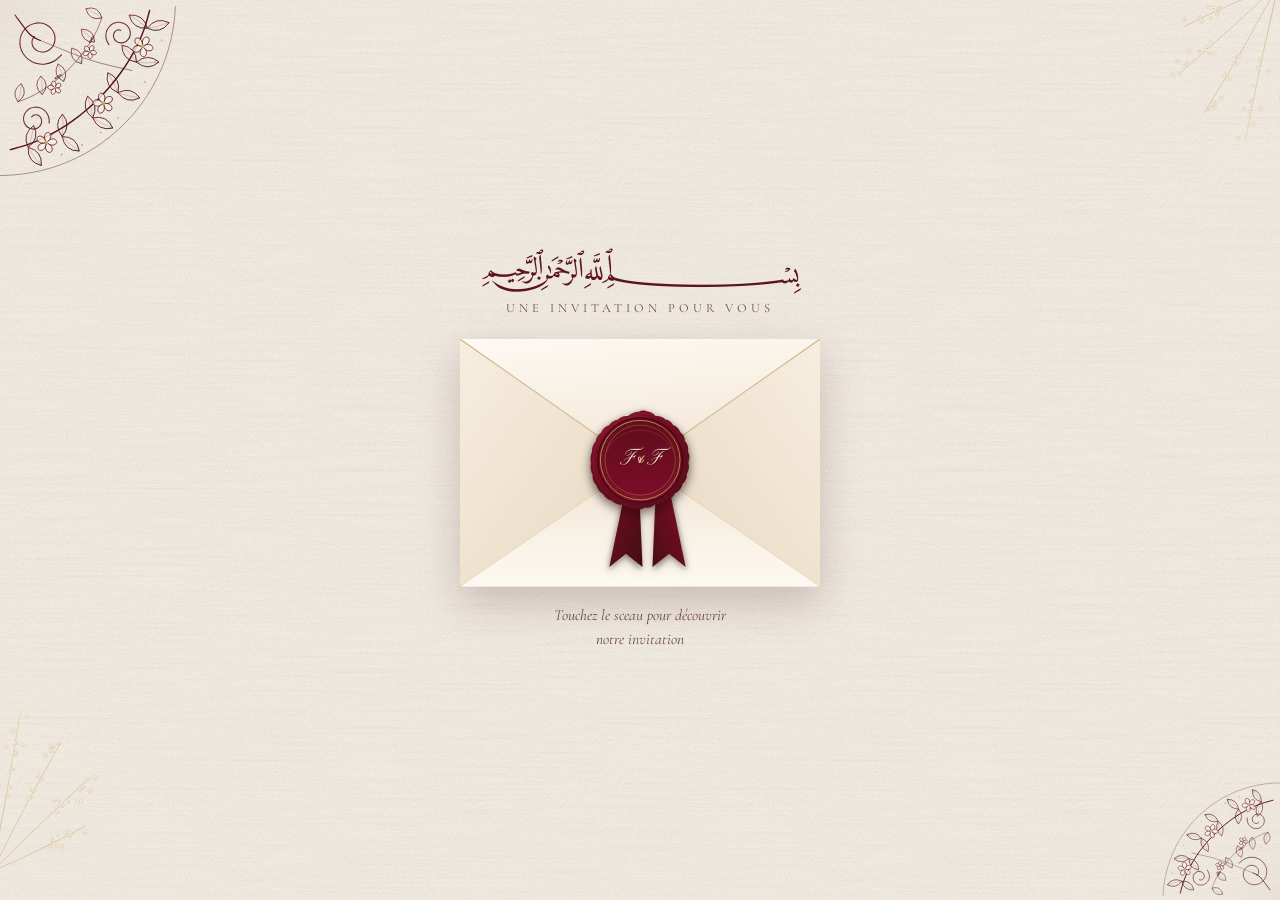
<file: index.html>
<!doctype html>
<html lang="fr" class="verrouille">
<head>
  <meta charset="utf-8">
  <meta name="viewport" content="width=device-width, initial-scale=1, viewport-fit=cover">
  <title>Fadel &amp; Fatou Bintou · 9 janvier 2027</title>
  <meta name="description" content="Fadel et Fatou Bintou ont la joie de vous inviter à leur union, le samedi 9 janvier 2027 à Yoff, Dakar.">
  <meta name="theme-color" content="#f6efe4">
  <meta property="og:type" content="website">
  <meta property="og:site_name" content="Fadel &amp; Fatou Bintou">
  <meta property="og:locale" content="fr_FR">
  <meta property="og:url" content="https://ibfaye-senatiq.github.io/invitation/">
  <meta property="og:title" content="Fadel &amp; Fatou Bintou · 9 janvier 2027">
  <meta property="og:description" content="Une belle histoire commence… Nous avons la joie de vous inviter à notre union. Samedi 9 janvier 2027, Yoff, Dakar.">
  <meta property="og:image" content="https://ibfaye-senatiq.github.io/invitation/assets/apercu.png">
  <meta property="og:image:width" content="1200">
  <meta property="og:image:height" content="630">
  <meta property="og:image:alt" content="Fadel &amp; Fatou Bintou — 9 janvier 2027">
  <meta name="twitter:card" content="summary_large_image">
  <meta name="robots" content="noindex">

  <link rel="preconnect" href="https://fonts.googleapis.com">
  <link rel="preconnect" href="https://fonts.gstatic.com" crossorigin>
  <link href="https://fonts.googleapis.com/css2?family=Amiri:wght@400;700&family=Cormorant+Garamond:ital,wght@0,400;0,500;0,600;1,400;1,500&family=Pinyon+Script&display=swap" rel="stylesheet">
  <link rel="stylesheet" href="style.css">
</head>
<body>

  <!-- ============ ÉCRAN DE CHARGEMENT ============ -->
  <div class="chargeur" id="chargeur" aria-hidden="true">
    <span class="monogramme">I<span>&amp;</span>F</span>
  </div>

  <!-- ============ 1 · L'ENVELOPPE ============ -->
  <section class="intro" id="intro" aria-label="Ouvrir l’invitation">
    <img class="filigrane coin tl" src="assets/filigrane-coin.svg" alt="">
    <img class="filigrane coin br petit" src="assets/filigrane-coin.svg" alt="">
    <img class="gypsophile gyps-hd" src="assets/gypsophile.svg" alt="">
    <img class="gypsophile gyps-bg" src="assets/gypsophile.svg" alt="">

    <div class="intro-interieur">
      <p class="bismillah" lang="ar" dir="rtl">&#xFDFD;</p>
      <p class="sur-titre">Une invitation pour vous</p>

      <div class="enveloppe" id="enveloppe">
        <!-- dos de l'enveloppe -->
        <svg class="env-fond" viewBox="0 0 320 220" preserveAspectRatio="none" aria-hidden="true">
          <defs>
            <linearGradient id="gradFond" x1="0" y1="0" x2=".4" y2="1">
              <stop offset="0" stop-color="#fdf8f1"/><stop offset="1" stop-color="#efe2cd"/>
            </linearGradient>
          </defs>
          <rect width="320" height="220" fill="url(#gradFond)"/>
        </svg>

        <!-- la lettre qui sort -->
        <div class="lettre" id="lettre">
          <div class="lettre-interieur">
            <span class="lettre-nom" data-cfg="prenoms.a">Fadel</span>
            <span class="lettre-amp">&amp;</span>
            <span class="lettre-nom" data-cfg="prenoms.b">Fatou Bintou</span>
            <span class="lettre-date" data-cfg="dateCourte">9 · 1 · 2027</span>
          </div>
        </div>

        <!-- poche avant -->
        <svg class="env-poche" viewBox="0 0 320 220" preserveAspectRatio="none" aria-hidden="true">
          <defs>
            <linearGradient id="gradPliG" x1="0" y1="0" x2="1" y2="1">
              <stop offset="0" stop-color="#f7eee0"/><stop offset="1" stop-color="#e7d7bf"/>
            </linearGradient>
            <linearGradient id="gradPliD" x1="1" y1="0" x2="0" y2="1">
              <stop offset="0" stop-color="#f7eee0"/><stop offset="1" stop-color="#e7d7bf"/>
            </linearGradient>
            <linearGradient id="gradPoche" x1="0" y1="1" x2="0" y2="0">
              <stop offset="0" stop-color="#fdf9f2"/><stop offset="1" stop-color="#f1e5d3"/>
            </linearGradient>
          </defs>
          <path d="M0 0 L160 110 L0 220 Z" fill="url(#gradPliG)"/>
          <path d="M320 0 L160 110 L320 220 Z" fill="url(#gradPliD)"/>
          <path d="M0 220 L160 110 L320 220 Z" fill="url(#gradPoche)"/>
          <path d="M0 0 L160 110 L320 0" fill="none" stroke="#b58f55" stroke-opacity=".45" stroke-width="1"/>
          <path d="M0 220 L160 110 L320 220" fill="none" stroke="#b58f55" stroke-opacity=".22" stroke-width=".8"/>
        </svg>

        <!-- rabat (deux faces pour l'animation 3D) -->
        <div class="rabat" id="rabat">
          <div class="rabat-face">
            <svg viewBox="0 0 320 112" preserveAspectRatio="none" aria-hidden="true">
              <defs>
                <linearGradient id="gradRabat" x1="0" y1="0" x2=".25" y2="1">
                  <stop offset="0" stop-color="#fdf9f3"/><stop offset="1" stop-color="#f3e8d7"/>
                </linearGradient>
              </defs>
              <path d="M0 0 H320 L160 112 Z" fill="url(#gradRabat)"/>
              <path d="M0 0 L160 112 L320 0" fill="none" stroke="#b58f55" stroke-opacity=".5" stroke-width="1"/>
            </svg>
          </div>
          <div class="rabat-dos">
            <svg viewBox="0 0 320 112" preserveAspectRatio="none" aria-hidden="true">
              <path d="M0 0 H320 L160 112 Z" fill="#e8d9c2"/>
              <path d="M0 0 L160 112 L320 0" fill="none" stroke="#b58f55" stroke-opacity=".3" stroke-width=".8"/>
            </svg>
          </div>
        </div>

        <!-- sceau de cire -->
        <div class="sceau-zone">
          <button class="sceau" id="sceau" type="button" aria-label="Ouvrir l’invitation">
            <img class="sceau-entier" src="assets/sceau.svg" alt="">
            <img class="sceau-moitie sceau-gauche" src="assets/sceau.svg" alt="">
            <img class="sceau-moitie sceau-droite" src="assets/sceau.svg" alt="">
            <span class="sceau-monogramme" aria-hidden="true">I<b>&amp;</b>F</span>
          </button>
        </div>
      </div>

      <p class="indice" id="indice">Touchez le sceau pour découvrir<br>notre invitation</p>
    </div>
  </section>

  <!-- ============ LE SITE ============ -->
  <div class="site" id="site" aria-hidden="true">
    <div class="progression" aria-hidden="true"><i id="progression-barre"></i></div>

    <button class="bouton-menu" id="bouton-menu" type="button" aria-label="Ouvrir le menu" aria-expanded="false" aria-controls="menu">
      <span></span><span></span><span></span>
    </button>

    <nav class="menu" id="menu" aria-label="Sommaire">
      <div class="monogramme monogramme-menu" aria-hidden="true">I<span>&amp;</span>F</div>
      <div class="ornement ornement-clair" aria-hidden="true"><i></i><b></b><i></i></div>
      <ul>
        <li><a href="#accueil">Accueil</a></li>
        <li><a href="#notre-jour">Notre jour</a></li>
        <li><a href="#programme">Programme</a></li>
        <li><a href="#localisation">Localisation</a></li>
      </ul>
      <p class="menu-date" data-cfg="dateCourte">9 · 1 · 2027</p>
    </nav>

    <main id="defilement">
      <!-- 2 · ACCUEIL -->
      <section class="panneau" id="accueil">
        <img class="filigrane coin tl" src="assets/filigrane-coin.svg" alt="">
        <img class="filigrane coin tr petit" src="assets/filigrane-coin.svg" alt="">

        <div class="panneau-interieur apparait">
          <p class="bismillah" lang="ar" dir="rtl">&#xFDFD;</p>
          <p class="sur-titre" data-cfg="textes.surTitreAccueil">Une belle histoire commence…</p>
          <h1 class="noms">
            <span data-cfg="prenoms.a">Fadel</span>
            <span class="amp">&amp;</span>
            <span data-cfg="prenoms.b">Fatou Bintou</span>
          </h1>
          <p class="sur-titre double" data-cfg="textes.sousTitreAccueil">ont la joie de vous inviter<br>à leur union</p>

          <div class="ornement" aria-hidden="true"><i></i><b></b><i></i></div>

          <p class="date-maitresse" data-cfg="dateLongue">Samedi 9 janvier 2027</p>
          <p class="sous-titre">
            <span data-cfg="heure">À partir de 16h</span><br>
            <span data-cfg="lieu.nom">Yoff</span> · <span data-cfg="lieu.detail">Dakar · Sénégal</span>
          </p>

          <div class="compte-a-rebours" id="compte-a-rebours" aria-live="polite">
            <div><strong data-cd="j">--</strong><span>jours</span></div>
            <div><strong data-cd="h">--</strong><span>heures</span></div>
            <div><strong data-cd="m">--</strong><span>minutes</span></div>
          </div>

          <a class="bouton" href="#notre-jour">Découvrir notre jour
            <svg viewBox="0 0 24 24" aria-hidden="true"><path d="M5 12h14M13 6l6 6-6 6"/></svg>
          </a>
        </div>
      </section>

      <!-- 3 · NOTRE JOUR -->
      <section class="panneau panneau-photo" id="notre-jour">
        <div class="photo-haut" id="photo-haut" hidden></div>

        <div class="panneau-interieur apparait">
          <h2>Notre jour</h2>
          <div class="ornement" aria-hidden="true"><i></i><b></b><i></i></div>
          <p class="texte" data-cfg="textes.intro.0">Après un chemin guidé par la foi, le respect et l’amour, nous avons choisi de nous unir devant Allah et nos proches.</p>
          <p class="texte" data-cfg="textes.intro.1">Nous serions honorés de votre présence pour partager ce moment précieux avec nous.</p>
          <img class="gypsophile gyps-centre" src="assets/gypsophile.svg" alt="">
        </div>
      </section>

      <!-- 4 · PROGRAMME -->
      <section class="panneau" id="programme">
        <img class="filigrane coin tl petit" src="assets/filigrane-coin.svg" alt="">

        <div class="panneau-interieur apparait">
          <h2>Le programme</h2>
          <div class="ornement" aria-hidden="true"><i></i><b></b><i></i></div>
          <p class="sous-titre" data-cfg="programme.jour">Samedi 9 janvier 2027</p>
          <ol class="deroule" id="deroule"></ol>
        </div>
      </section>

      <!-- 5 · LOCALISATION -->
      <section class="panneau" id="localisation">

        <div class="panneau-interieur apparait">
          <h2>Localisation</h2>
          <div class="ornement" aria-hidden="true"><i></i><b></b><i></i></div>

          <div class="cadre-carte">
            <iframe id="carte" title="Plan d’accès" loading="lazy" referrerpolicy="no-referrer-when-downgrade"></iframe>
          </div>

          <p class="lieu">
            <svg viewBox="0 0 24 24" aria-hidden="true"><path d="M12 22s7-6.3 7-12a7 7 0 1 0-14 0c0 5.7 7 12 7 12z"/><circle cx="12" cy="10" r="2.5"/></svg>
            <span><strong data-cfg="lieu.nom">Yoff</strong><br><span data-cfg="lieu.detail">Dakar · Sénégal</span></span>
          </p>

          <a class="bouton bouton-large" id="itineraire" href="#" target="_blank" rel="noopener">
            Voir l’itinéraire
            <svg viewBox="0 0 24 24" aria-hidden="true"><path d="M3 11l18-8-8 18-2-8z"/></svg>
          </a>
          <button class="lien-bouton" id="autres-applis" type="button">Ouvrir avec une autre application</button>
        </div>
      </section>

      <!-- 6 · RSVP 
      <section class="panneau" id="rsvp">
        <img class="filigrane coin tr petit" src="assets/filigrane-coin.svg" alt="">

        <div class="panneau-interieur apparait">
          <h2>RSVP</h2>
          <div class="ornement" aria-hidden="true"><i></i><b></b><i></i></div>
          <p class="texte" data-cfg="textes.rsvp">Merci de nous confirmer votre présence<br>afin que nous puissions vous accueillir au mieux.</p>

          <form class="formulaire" id="formulaire-rsvp" novalidate>
            <label class="champ">
              <svg viewBox="0 0 24 24" aria-hidden="true"><circle cx="12" cy="8" r="4"/><path d="M4 21c0-4 4-6 8-6s8 2 8 6"/></svg>
              <input type="text" name="nom" id="rsvp-nom" placeholder="Nom et prénom *" autocomplete="name" required>
            </label>

            <fieldset class="choix">
              <legend class="sr-only">Serez-vous présent(e) ?</legend>
              <label class="option">
                <input type="radio" name="presence" id="rsvp-oui" value="Présent(e)">
                <span>Présent(e)</span>
              </label>
              <label class="option">
                <input type="radio" name="presence" id="rsvp-non" value="Absent(e)">
                <span>Absent(e)</span>
              </label>
            </fieldset>

            <p class="erreur" id="rsvp-erreur" role="alert"></p>

            <button class="bouton bouton-large bouton-bloc" type="submit" id="rsvp-envoyer">Confirmer ma présence</button>
          </form>

          <div class="confirmation" id="confirmation" hidden>
            <img class="mini-sceau" src="assets/sceau.svg" alt="">
            <p class="titre-script">Merci</p>
            <p class="texte" id="confirmation-texte">Votre réponse a bien été enregistrée.</p>
            <button class="lien-bouton" id="rsvp-encore" type="button">Envoyer une autre réponse</button>
          </div>
        </div>
      </section>
      -->

      <!-- 7 · VERSET -->
      <section class="panneau" id="verset">
        <img class="filigrane coin tl" src="assets/filigrane-coin.svg" alt="">
        <img class="filigrane coin tr" src="assets/filigrane-coin.svg" alt="">

        <div class="panneau-interieur apparait">
          <div class="ornement" aria-hidden="true"><i></i><b></b><i></i></div>
          <p class="verset-arabe" lang="ar" dir="rtl" data-cfg="verset.arabe">وَمِنْ آيَاتِهِ</p>
          <blockquote class="verset" data-cfg="verset.francais">« Et parmi Ses signes… »</blockquote>
          <p class="verset-ref" data-cfg="verset.reference">Coran 30:21</p>
          <div class="ornement" aria-hidden="true"><i></i><b></b><i></i></div>
          <p class="au-revoir" data-cfg="textes.auRevoir">À très bientôt</p>
          <p class="coeur" aria-hidden="true">
            <svg viewBox="0 0 24 24"><path d="M12 20s-7-4.4-7-10a4 4 0 0 1 7-2.6A4 4 0 0 1 19 10c0 5.6-7 10-7 10z"/></svg>
          </p>
        </div>
      </section>

      <!-- 8 · MERCI -->
      <section class="panneau panneau-merci" id="merci">

        <div class="panneau-interieur apparait">
          <span class="sceau-merci">
            <img src="assets/sceau.svg" alt="Sceau">
            <span class="sceau-monogramme sceau-monogramme-petit" aria-hidden="true">I<b>&amp;</b>F</span>
          </span>
          <p class="titre-script">Merci</p>
          <p class="sur-titre double" data-cfg="textes.remerciement">pour votre présence<br>et vos prières</p>
          <div class="ornement" aria-hidden="true"><i></i><b></b><i></i></div>

         <!-- <p class="etiquette-contact" data-cfg="textes.contact">Une question ? Écrivez-nous</p>
          <div class="boutons-wa" id="boutons-wa"></div>-->

          <a class="lien-bouton" href="#accueil">Retour à l’accueil</a>
        </div>
      </section>
    </main>
  </div>

  <!-- Choix de l'application de cartes -->
  <div class="feuille" id="feuille-cartes" hidden>
    <div class="feuille-fond" data-fermer></div>
    <div class="feuille-panneau" role="dialog" aria-modal="true" aria-labelledby="feuille-titre">
      <p class="feuille-titre" id="feuille-titre">Ouvrir l’itinéraire avec</p>
      <a class="feuille-option" id="ouvrir-apple" target="_blank" rel="noopener">Plans (Apple)</a>
      <a class="feuille-option" id="ouvrir-google" target="_blank" rel="noopener">Google Maps</a>
      <a class="feuille-option" id="ouvrir-waze" target="_blank" rel="noopener">Waze</a>
      <button class="feuille-annuler" type="button" data-fermer>Annuler</button>
    </div>
  </div>

  <template id="icone-wa">
    <svg viewBox="0 0 24 24" aria-hidden="true"><path fill="currentColor" d="M20.5 3.5A11 11 0 0 0 3.2 16.7L2 22l5.4-1.4A11 11 0 0 0 20.5 3.5zM12 20a8.9 8.9 0 0 1-4.6-1.3l-.3-.2-3.2.8.9-3.1-.2-.3A9 9 0 1 1 12 20zm4.9-6.7c-.3-.1-1.6-.8-1.8-.9-.3-.1-.4-.1-.6.1l-.8 1c-.2.2-.3.2-.6.1a7.3 7.3 0 0 1-3.6-3.2c-.3-.5.3-.4.8-1.4.1-.2 0-.3 0-.4l-.8-2c-.2-.5-.4-.4-.6-.4h-.5a1 1 0 0 0-.7.3 3 3 0 0 0-.9 2.2 5.2 5.2 0 0 0 1.1 2.8 12 12 0 0 0 4.6 4c1.7.7 2.4.8 3.2.7.5-.1 1.6-.7 1.8-1.3.2-.6.2-1.2.2-1.3-.1-.2-.2-.2-.5-.3z"/></svg>
  </template>

  <script src="config.js"></script>
  <script src="script.js"></script>
</body>
</html>
</file>
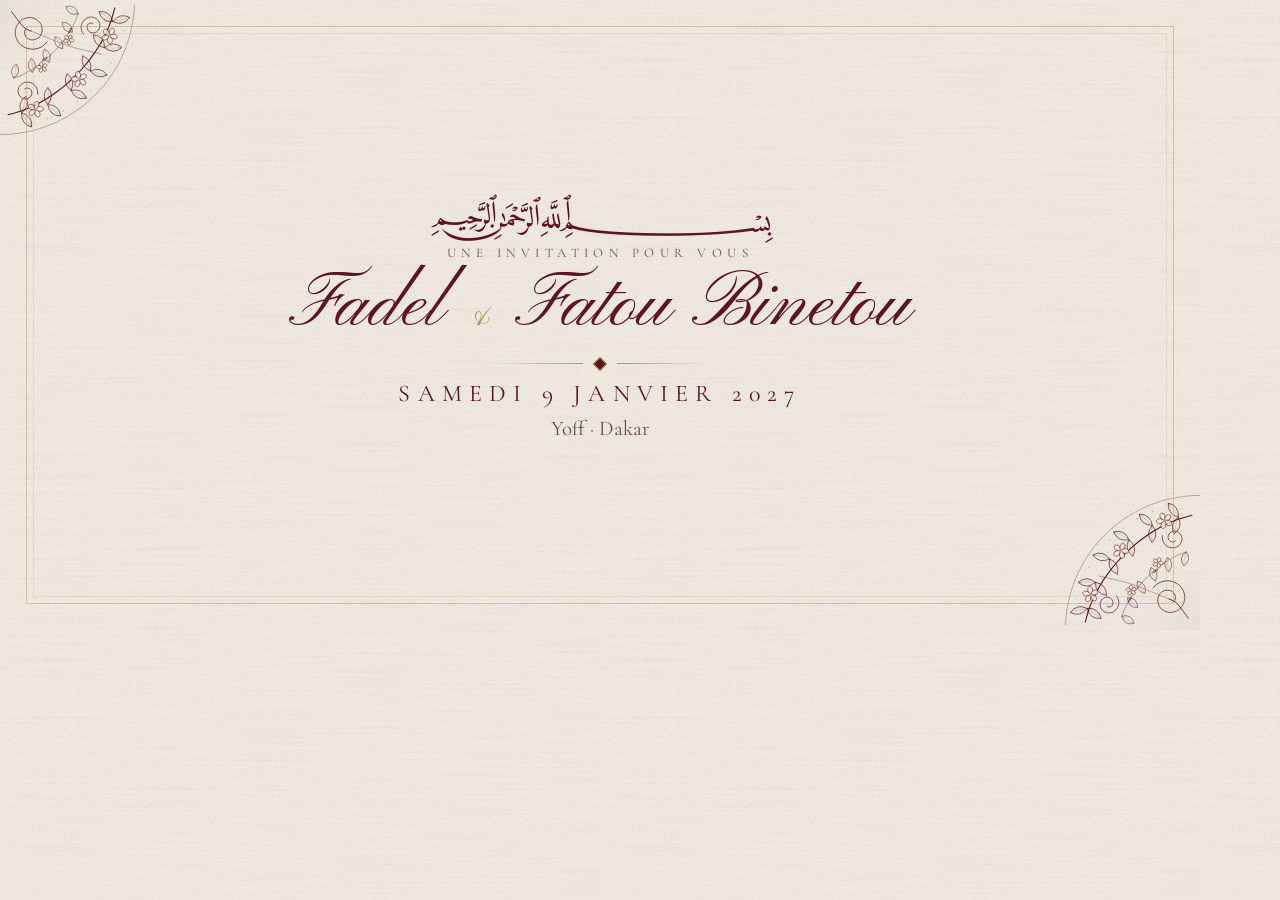
<file: tools/apercu-social.html>
<!doctype html>
<html lang="fr">
<meta charset="utf-8">
<title>Aperçu du lien (1200×630)</title>
<!-- Carte d'aperçu pour WhatsApp / réseaux sociaux.
     Génération : msedge --headless --window-size=1200,630 --screenshot=assets/apercu.png tools/apercu-social.html -->
<style>
  @import url("https://fonts.googleapis.com/css2?family=Amiri:wght@400&family=Cormorant+Garamond:wght@400;500&family=Pinyon+Script&display=swap");
  html, body { margin: 0; height: 100%; }
  body {
    width: 1200px; height: 630px; overflow: hidden;
    background: #f6efe4 url("../assets/papier.svg") repeat; background-size: 600px;
    font-family: "Cormorant Garamond", Georgia, serif;
    color: #4a1a22;
    display: grid; place-items: center;
    position: relative;
  }
  .cadre { position: absolute; inset: 26px; border: 1px solid rgba(181, 143, 85, .45); }
  .cadre::after { content: ""; position: absolute; inset: 6px; border: 1px solid rgba(181, 143, 85, .18); }
  .corner { position: absolute; width: 230px; }
  .tl { top: 0; left: 0; }
  .br { bottom: 0; right: 0; transform: scale(-1); }
  .centre { position: relative; text-align: center; padding: 0 60px; }
  .bismillah { font-family: "Amiri", serif; font-size: 30px; color: #5e1420; margin: 0 0 2px; }
  .sur { font-size: 13px; letter-spacing: .42em; text-transform: uppercase; color: #6e4a4f; margin: 0; }
  .noms { font-family: "Pinyon Script", cursive; font-size: 104px; line-height: 1; color: #5e1420; margin: 8px 0 0; }
  .noms b { color: #b58f55; font-weight: 400; font-size: .5em; }
  .filet { display: flex; align-items: center; justify-content: center; gap: 12px; margin: 14px 0 10px; color: #b58f55; }
  .filet i { display: block; width: 90px; height: 1px; background: linear-gradient(90deg, transparent, currentColor); }
  .filet i:last-child { transform: scaleX(-1); }
  .filet s { width: 8px; height: 8px; transform: rotate(45deg); border: 1px solid currentColor; background: #5e1420; }
  .date { font-size: 24px; letter-spacing: .3em; text-transform: uppercase; color: #5e1420; margin: 0; }
  .lieu { font-size: 21px; color: #6e4a4f; margin: 8px 0 0; }
</style>
<img class="corner tl" src="../assets/filigrane-coin.svg" alt="">
<img class="corner br" src="../assets/filigrane-coin.svg" alt="">
<div class="cadre"></div>
<div class="centre">
  <p class="bismillah">&#xFDFD;</p>
  <p class="sur">Une invitation pour vous</p>
  <p class="noms"><span id="a">Fadel</span> <b>&amp;</b> <span id="b">Fatou Bintou</span></p>
  <div class="filet"><i></i><s></s><i></i></div>
  <p class="date" id="date">Samedi 9 janvier 2027</p>
  <p class="lieu" id="lieu">Maison Madera · Almadies, Dakar</p>
</div>
<script src="../config.js"></script>
<script>
  // Hydratation depuis config.js : la carte d'aperçu ne peut pas se désynchroniser de l'invitation.
  const C = window.INVITATION || {};
  const poser = (id, valeur) => {
    const el = document.getElementById(id);
    if (el && typeof valeur === "string" && valeur) el.textContent = valeur;
  };
  poser("a", C.prenoms && C.prenoms.a);
  poser("b", C.prenoms && C.prenoms.b);
  poser("date", C.dateLongue);
  if (C.lieu) poser("lieu", `${C.lieu.nom} · ${String(C.lieu.detail).split(" · ")[0]}`);
  // un nom long rétrécit pour rester dans le cadre
  const noms = document.querySelector(".noms");
  const long = ((C.prenoms && C.prenoms.a) || "").length + ((C.prenoms && C.prenoms.b) || "").length;
  if (noms && long > 14) noms.style.fontSize = "76px";
</script>
</html>
</file>
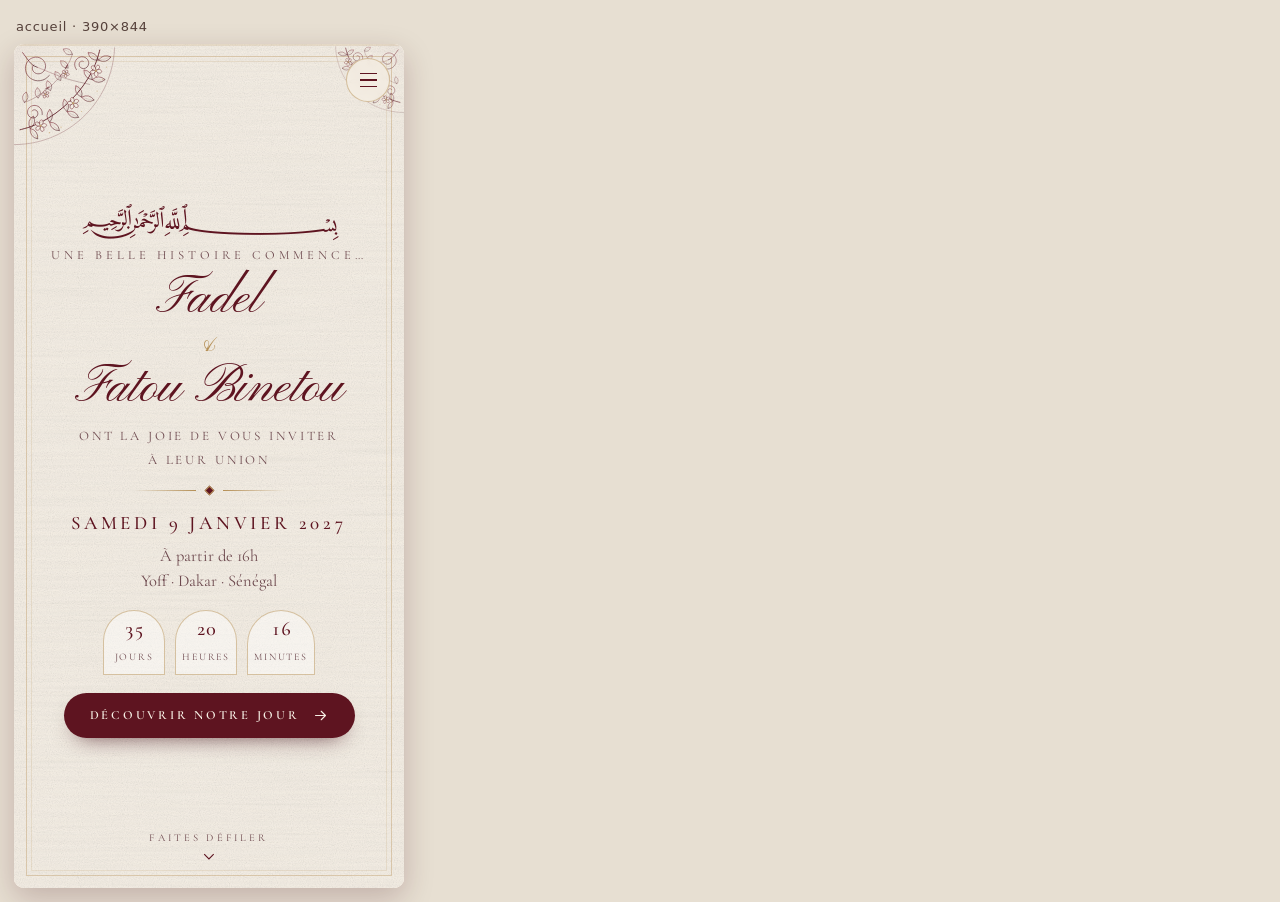
<file: tools/apercu.html>
<!doctype html>
<html lang="fr">
<meta charset="utf-8">
<title>Recette visuelle — invitation</title>
<!-- Banc de recette : affiche l'invitation dans une iframe à la taille d'un téléphone
     (ou d'un ordinateur) pour contrôler chaque chapitre sans ouvrir d'onglet.
     Usage : http://localhost:8765/tools/apercu.html?c=programme&w=390&h=844 -->
<style>
  body { margin: 0; padding: 14px; background: #e7dfd2; display: flex; gap: 18px; align-items: flex-start;
         font: 13px/1.4 system-ui, sans-serif; }
  figure { margin: 0; }
  figcaption { padding: 4px 2px 8px; color: #55403a; letter-spacing: .06em; }
  iframe { border: 0; display: block; background: #f6efe4;
           box-shadow: 0 10px 30px rgba(63, 11, 21, .22); border-radius: 10px; }
</style>
<script>
  const p = new URLSearchParams(location.search);
  const chapitre = p.get("c") || "accueil";
  const w = p.get("w") || 390;
  const h = p.get("h") || 844;
  const src = "../index.html?ouvert=1&chapitre=" + encodeURIComponent(chapitre) +
              (p.get("photo") ? "&photo=" + encodeURIComponent(p.get("photo")) : "");
  document.write(
    '<figure><figcaption>' + chapitre + " · " + w + "×" + h + "</figcaption>" +
    '<iframe src="' + src + '" width="' + w + '" height="' + h + '"></iframe></figure>'
  );
  if (p.has("large")) {
    document.write(
      '<figure><figcaption>' + chapitre + " · 1280×860</figcaption>" +
      '<iframe src="' + src + '" width="1280" height="860"></iframe></figure>'
    );
  }
  if (p.has("enveloppe")) {
    document.write(
      '<figure><figcaption>ouverture · ' + w + "×" + h + "</figcaption>" +
      '<iframe src="../index.html" width="' + w + '" height="' + h + '"></iframe></figure>'
    );
  }
</script>
</html>
</file>
<file: style.css>
/* =========================================================
   INVITATION DE MARIAGE
   Ivoire · encre bordeaux · filets dorés
   ---------------------------------------------------------
   Structure : la page ne défile pas, c'est <main> qui défile
   (cadre fixe de la taille de l'écran, chapitres plein écran,
   scroll-snap). Cela garde chaque page exactement à la hauteur
   du téléphone, y compris avec la barre d'adresse de Safari.
   ========================================================= */

:root {
  --ivoire: #f6efe4;
  --ivoire-2: #efe4d3;
  --papier: #fbf6ee;
  --bordeaux: #5e1420;
  --bordeaux-2: #7a1d2c;
  --bordeaux-nuit: #3f0b15;
  --or: #b58f55;
  --or-clair: #dcc08a;
  --encre: #4a1a22;
  --encre-douce: #6e4a4f;

  --serif: "Cormorant Garamond", "Times New Roman", serif;
  --script: "Pinyon Script", "Snell Roundhand", cursive;
  --arabe: "Amiri", "Geeza Pro", "Traditional Arabic", serif;

  --douceur: cubic-bezier(.22, .7, .2, 1);
}

*, *::before, *::after { box-sizing: border-box; }

html, body { height: 100%; overflow: hidden; }

html {
  -webkit-text-size-adjust: 100%;
  background: var(--ivoire);
}

body {
  margin: 0;
  color: var(--encre);
  font-family: var(--serif);
  font-size: 18px;
  line-height: 1.55;
  -webkit-font-smoothing: antialiased;
  background: var(--ivoire) url("assets/papier.svg") repeat;
  background-size: 600px;
}

img { display: block; max-width: 100%; }
button { font: inherit; color: inherit; }

.sr-only {
  position: absolute; width: 1px; height: 1px; overflow: hidden;
  clip: rect(0 0 0 0); white-space: nowrap; border: 0; padding: 0; margin: -1px;
}

/* =========================================================
   ORNEMENTS
   .filigrane.coin     → coin de page (mirroir selon tl/tr/bl/br)
   .filigrane.bordure  → guirlande posée en bas de page
   ========================================================= */
.filigrane {
  position: absolute;
  height: auto;
  pointer-events: none;
  user-select: none;
  z-index: 0;
  --miroir: scale(1);
  transform: var(--miroir) scale(.96);
  opacity: 0;
  transition: opacity 1.2s ease, transform 1.6s var(--douceur);
}
.coin { width: clamp(150px, 44vw, 300px); top: 0; left: 0; }
.coin.petit { width: clamp(110px, 30vw, 200px); }
.bordure { width: clamp(190px, 56vw, 330px); bottom: 0; right: 0; }
.bordure.petit { width: clamp(150px, 44vw, 250px); }

.coin.tr { top: 0; right: 0; left: auto; --miroir: scaleX(-1); }
.coin.bl { bottom: 0; left: 0; top: auto; --miroir: scaleY(-1); }
.coin.br { bottom: 0; right: 0; top: auto; left: auto; --miroir: scale(-1); }
.bordure.bl { bottom: 0; left: 0; right: auto; --miroir: scaleX(-1); }
.bordure.tr { top: 0; right: 0; bottom: auto; --miroir: scaleY(-1); }

.est-visible > .filigrane,
.intro.prete .filigrane { opacity: 1; transform: var(--miroir); }
.intro.prete .gypsophile { opacity: .92; }

.gypsophile {
  position: absolute; pointer-events: none; user-select: none;
  width: clamp(110px, 32vw, 190px);
  opacity: 0; transition: opacity 1.8s ease .4s;
}
.gyps-hd { top: -3%; right: -5%; transform: rotate(196deg); }
.gyps-bg { bottom: 2%; left: -6%; transform: rotate(14deg); }
.gyps-centre { position: relative; width: 120px; margin: 18px auto -10px; opacity: .85; }

/* Ornements typographiques ---------------------------------- */
.ornement {
  display: flex; align-items: center; justify-content: center; gap: 10px;
  margin: 18px auto;
  color: var(--or);
}
.ornement i {
  display: block; width: 62px; height: 1px;
  background: linear-gradient(90deg, transparent, currentColor);
}
.ornement i:last-child { transform: scaleX(-1); }
.ornement b {
  width: 7px; height: 7px; transform: rotate(45deg);
  border: 1px solid currentColor; background: var(--bordeaux);
}
.ornement-clair { color: var(--or-clair); }
.ornement-clair b { background: transparent; }

.monogramme {
  font-family: var(--script);
  font-size: 54px; line-height: 1;
  color: var(--bordeaux);
}
.monogramme span { font-size: .58em; color: var(--or); margin: 0 .06em; }

/* =========================================================
   CHARGEMENT
   ========================================================= */
.chargeur {
  position: fixed; inset: 0; z-index: 100;
  display: grid; place-items: center;
  background: var(--ivoire) url("assets/papier.svg") repeat;
  background-size: 600px;
  transition: opacity .8s ease, visibility .8s;
}
.chargeur.cache { opacity: 0; visibility: hidden; }
.chargeur .monogramme { animation: respire 1.8s ease-in-out infinite; }
@keyframes respire { 50% { opacity: .3; } }

.bismillah {
  margin: 0;
  font-family: var(--arabe);
  font-size: min(28px, calc((100vw - 64px) / 14.5));
  line-height: 1.5;
  color: var(--bordeaux);
}

/* =========================================================
   1 · ENVELOPPE
   ========================================================= */
.intro {
  position: fixed; inset: 0; z-index: 50;
  display: grid; place-items: center;
  overflow: hidden;
  padding: 22px 16px;
  background: var(--ivoire) url("assets/papier.svg") repeat;
  background-size: 600px;
  transition: opacity 1.1s ease, visibility 1.1s, transform 1.4s var(--douceur);
}
.intro.quitte { opacity: 0; transform: scale(1.06); visibility: hidden; }

.intro-interieur {
  position: relative; z-index: 1;
  display: flex; flex-direction: column; align-items: center;
  text-align: center;
  width: 100%;
}

.sur-titre {
  margin: 6px 0 0;
  font-size: 12.5px; letter-spacing: .32em; text-transform: uppercase;
  color: var(--encre-douce);
  line-height: 1.9;
}
.sur-titre.double { letter-spacing: .22em; font-size: 13px; }

/* --- enveloppe 3D --- */
.enveloppe {
  position: relative;
  width: min(82vw, 360px);
  aspect-ratio: 320 / 220;
  margin: 18px 0 6px;
  perspective: 1100px;
  filter: drop-shadow(0 16px 20px rgba(63, 11, 21, .20));
}
.env-fond, .env-poche {
  position: absolute; inset: 0; width: 100%; height: 100%;
  pointer-events: none; user-select: none;
}
.env-fond { z-index: 0; border-radius: 3px; }
.env-poche { z-index: 2; }

/* la lettre */
.lettre {
  position: absolute;
  left: 9%; right: 9%; top: 16%; height: 62%;
  z-index: 1;
  background: var(--papier) url("assets/papier.svg") center / 320px;
  border-radius: 2px;
  box-shadow: 0 2px 12px rgba(63, 11, 21, .16);
  transition: transform 1.25s var(--douceur);
  display: grid; place-items: center;
}
.lettre-interieur {
  position: absolute; inset: 6px;
  border: 1px solid rgba(181, 143, 85, .55);
  display: flex; flex-direction: column; align-items: center; justify-content: center;
}
.lettre-nom {
  font-family: var(--script);
  font-size: clamp(26px, 7.6vw, 36px);
  line-height: 1.06; color: var(--bordeaux);
}
.lettre-amp { font-family: var(--script); color: var(--or); font-size: 20px; line-height: 1; }
.lettre-date { margin-top: 6px; font-size: 11px; letter-spacing: .3em; color: var(--encre-douce); }

/* le rabat */
.rabat {
  position: absolute; top: 0; left: 0;
  width: 100%; height: 51%;
  z-index: 3;
  transform-style: preserve-3d;
  transform-origin: top center;
  transition: transform .75s var(--douceur);
}
.rabat-face, .rabat-dos {
  position: absolute; inset: 0;
  backface-visibility: hidden;
  -webkit-backface-visibility: hidden;
}
.rabat-face svg, .rabat-dos svg { width: 100%; height: 100%; display: block; }
.rabat-dos { transform: rotateY(180deg); }

/* le sceau */
/* Le médaillon de cire n'est PAS au centre géométrique du fichier : les rubans pendent
   en bas, et la cire est centrée sur 45,6 % × 33,97 % de la vue (500 × 580).
   On ancre ce point précis sur la pointe du rabat — sinon le sceau flotte au-dessus
   du rabat et les rubans débordent sur le papier. */
.sceau-zone {
  position: absolute; left: 50%; top: 50%;
  transform: translate(-45.6%, -33.97%);
  z-index: 4;
  width: 46%;
  aspect-ratio: 500 / 580;
}
.sceau {
  position: relative;
  width: 100%; height: 100%;
  border: 0; padding: 0; background: none; cursor: pointer;
  -webkit-tap-highlight-color: transparent;
  /* le fichier porte déjà ses ombres internes : on n'ajoute qu'un liseré d'assise */
  filter: drop-shadow(0 4px 5px rgba(40, 6, 12, .18));
  animation: invite 2.8s ease-in-out infinite;
}
.sceau:focus-visible { outline: 2px solid var(--or); outline-offset: 5px; border-radius: 50%; }
/* Sceau intact : une seule copie affichée. Deux demi-images côte à côte laissent voir
   la couture de la fissure (chacune projette son ombre). Les moitiés n'apparaissent
   qu'au moment où la cire se brise. */
.sceau-entier {
  position: absolute; inset: 0; width: 100%; height: 100%;
  transition: opacity .1s linear;
}
.sceau-moitie {
  position: absolute; inset: 0; width: 100%; height: 100%;
  visibility: hidden;
  transition: transform .9s var(--douceur), opacity .8s ease;
}
.enveloppe.brise .sceau-entier { opacity: 0; }
.enveloppe.brise .sceau-moitie { visibility: visible; }
/* fissure en zigzag au centre de la cire (entre les deux rubans) */
.sceau-gauche  { clip-path: polygon(0 0, 49% 0, 45% 12%, 50% 24%, 44% 36%, 49% 48%, 45% 62%, 49% 100%, 0 100%); }
.sceau-droite  { clip-path: polygon(49% 0, 100% 0, 100% 100%, 49% 100%, 45% 62%, 49% 48%, 44% 36%, 50% 24%, 45% 12%); }
.sceau-monogramme {
  position: absolute; inset: 0;
  display: flex; align-items: center; justify-content: center;
  gap: .04em;
  /* recentrage sur le médaillon (et non sur la boîte du fichier) */
  transform: translate(-4.4%, -16.03%);
  font-family: var(--script);
  font-size: clamp(14px, 4.2vw, 22px);
  line-height: 1;
  color: #f6dfca;
  text-shadow: 0 1px 1px rgba(40, 6, 12, .5), 0 -1px 1px rgba(255, 255, 255, .16);
  pointer-events: none;
  transition: opacity .45s ease;
}
.sceau-monogramme b { font-size: .62em; color: var(--or-clair); margin: 0 .05em; }

@keyframes invite {
  0%, 100% { transform: scale(1); }
  50%      { transform: scale(1.05); }
}

.indice {
  margin: 10px 0 0;
  font-size: 15.5px; font-style: italic; color: var(--encre-douce);
  animation: respire 2.8s ease-in-out infinite;
  transition: opacity .5s ease;
}

/* --- séquence d'ouverture --- */
.enveloppe.brise .sceau { animation: none; cursor: default; }
.enveloppe.brise .sceau-gauche { transform: translate(-26%, 30%) rotate(-26deg); opacity: 0; }
.enveloppe.brise .sceau-droite { transform: translate(26%, 36%) rotate(22deg); opacity: 0; }
.enveloppe.brise .sceau-monogramme { opacity: 0; transition: opacity .4s ease; }
.intro:has(.enveloppe.brise) .indice { opacity: 0; animation: none; }

.enveloppe.ouvre .rabat { transform: rotateX(-174deg); z-index: 0; }
.enveloppe.lettre-sort .lettre { transform: translateY(-56%); }

/* =========================================================
   LE SITE
   ========================================================= */
.site { opacity: 0; transition: opacity 1.2s ease; }
.site.visible { opacity: 1; }

main {
  position: fixed; inset: 0;
  overflow-x: hidden; overflow-y: auto;
  scroll-snap-type: y mandatory;
  scroll-behavior: smooth;
  overscroll-behavior-y: none;
  -webkit-overflow-scrolling: touch;
}
html.verrouille main { overflow: hidden; }

.progression {
  position: fixed; top: 0; left: 0; right: 0; height: 2px;
  z-index: 45; background: rgba(181, 143, 85, .18);
}
.progression i {
  display: block; height: 100%; width: 0;
  background: linear-gradient(90deg, var(--or-clair), var(--or));
  transition: width .2s linear;
}

/* --- chapitre --- */
.panneau {
  position: relative;
  min-height: 100%;
  display: flex; flex-direction: column; align-items: center; justify-content: center;
  padding: 76px 18px 66px;
  overflow: hidden;
  text-align: center;
  scroll-snap-align: start;
}
/* double filet doré : le cadre « carte gravée » */
.panneau::before {
  content: ""; position: absolute; inset: 12px;
  border: 1px solid rgba(181, 143, 85, .38);
  pointer-events: none; z-index: 0;
}
.panneau::after {
  content: ""; position: absolute; inset: 17px;
  border: 1px solid rgba(181, 143, 85, .16);
  pointer-events: none; z-index: 0;
}

.panneau-interieur {
  position: relative; z-index: 1;
  width: 100%; max-width: 430px;
}

.apparait { opacity: 0; transition: opacity 1.2s ease .18s; }
.est-visible > .apparait { opacity: 1; }

/* « Faites défiler » */
.indice-defilement {
  position: absolute; left: 50%; bottom: max(16px, env(safe-area-inset-bottom));
  transform: translateX(-50%);
  z-index: 2;
  display: flex; flex-direction: column; align-items: center; gap: 1px;
  padding: 6px 14px;
  background: none; border: 0; cursor: pointer;
  font-size: 10.5px; letter-spacing: .3em; text-transform: uppercase; color: var(--encre-douce);
  -webkit-tap-highlight-color: transparent;
}
.indice-defilement svg {
  width: 19px; height: 19px; fill: none; stroke: var(--bordeaux);
  stroke-width: 1.4; animation: glisse 2.2s ease-in-out infinite;
}
@keyframes glisse { 50% { transform: translateY(5px); } }

/* --- typographie des chapitres --- */
h2 {
  margin: 0;
  font-weight: 500;
  font-size: 21px;
  letter-spacing: .34em;
  text-transform: uppercase;
  color: var(--bordeaux);
  text-indent: .34em;
}

.noms {
  margin: 6px 0 8px;
  font-family: var(--script);
  font-weight: 400;
  color: var(--bordeaux);
  font-size: clamp(46px, 13.4vw, 76px);
  line-height: 1.02;
  display: flex; flex-direction: column; align-items: center;
}
.noms .amp { font-size: .55em; color: var(--or); line-height: 1.1; margin: 2px 0; }

#accueil .bismillah { margin-bottom: 2px; }
#accueil .ornement { margin: 14px auto; }

.date-maitresse {
  margin: 0;
  font-size: 19px; letter-spacing: .2em; text-transform: uppercase;
  color: var(--bordeaux); font-weight: 500;
}
.sous-titre { margin: 7px 0 0; font-size: 16.5px; color: var(--encre-douce); line-height: 1.5; }

.texte { margin: 0 0 15px; font-size: 18.5px; color: var(--encre); }
.titre-script {
  margin: 4px 0; font-family: var(--script);
  font-size: 62px; line-height: 1.1; color: var(--bordeaux);
}

/* --- compte à rebours --- */
.compte-a-rebours {
  display: flex; justify-content: center; gap: 10px;
  margin: 16px 0 18px;
}
.compte-a-rebours div {
  min-width: 62px; padding: 7px 6px 5px;
  border: 1px solid rgba(181, 143, 85, .5);
  border-radius: 999px 999px 9px 9px;
  background: rgba(255, 255, 255, .45);
}
.compte-a-rebours strong {
  display: block; font-size: 20px; font-weight: 500; color: var(--bordeaux);
  line-height: 1.15; font-variant-numeric: tabular-nums;
}
.compte-a-rebours span {
  font-size: 10px; letter-spacing: .18em; text-transform: uppercase; color: var(--encre-douce);
}
.compte-a-rebours.arrive {
  display: block; font-style: italic; color: var(--bordeaux); font-size: 18px;
}

/* --- boutons --- */
.bouton {
  display: inline-flex; align-items: center; justify-content: center; gap: 12px;
  padding: 13px 26px;
  border: 0; border-radius: 999px;
  background: var(--bordeaux);
  color: var(--ivoire);
  font-size: 12.5px; letter-spacing: .22em; text-transform: uppercase; font-weight: 600;
  text-decoration: none; cursor: pointer;
  box-shadow: 0 10px 22px -12px rgba(63, 11, 21, .8);
  transition: transform .25s ease, background .25s ease;
  -webkit-tap-highlight-color: transparent;
}
.bouton:hover { background: var(--bordeaux-2); }
.bouton:active { transform: scale(.97); }
.bouton:focus-visible { outline: 2px solid var(--or); outline-offset: 3px; }
.bouton svg {
  width: 17px; height: 17px; fill: none; stroke: currentColor;
  stroke-width: 1.6; stroke-linecap: round; stroke-linejoin: round;
}
.bouton-large { padding: 16px 30px; font-size: 13px; }
.bouton-bloc { width: 100%; }
.bouton[disabled] { opacity: .6; pointer-events: none; }

.lien-bouton {
  display: inline-block; margin: 14px auto 0;
  background: none; border: 0; padding: 6px;
  color: var(--encre-douce); font-size: 15.5px; font-style: italic;
  text-decoration: underline; text-decoration-color: rgba(181, 143, 85, .6);
  text-underline-offset: 4px; cursor: pointer;
}

/* --- Notre jour ---------------------------------------------------------
   La photo est un emplacement OPTIONNEL : hauteur fixe + recadrage + fondu
   vers le papier, pour que le panneau tienne debout quelle que soit la photo
   (portrait, paysage, carrée) et même sans photo du tout. */
.panneau-photo { justify-content: flex-start; padding-top: 0; }
/* sans photo, le chapitre se comporte comme les autres : contenu centré */
.panneau-photo:not(.avec-photo) { justify-content: center; padding-top: 76px; }
.photo-haut {
  position: relative; z-index: 0;
  width: calc(100% + 36px); max-width: 640px;
  margin: 0 -18px;
}
.photo-haut img {
  display: block; width: 100%;
  height: clamp(210px, 42vh, 400px);
  object-fit: cover;
  object-position: var(--cadrage, 50% 32%);
  /* apparition à la fin du chargement, indépendamment du défilement :
     une photo en tête de chapitre ne doit jamais rester invisible */
  opacity: 0; transition: opacity 1.1s ease;
  /* le bas de la photo se dissout dans le papier : pas de raccord visible */
  -webkit-mask-image: linear-gradient(to bottom, #000 46%, rgba(0, 0, 0, .5) 78%, transparent 100%);
  mask-image: linear-gradient(to bottom, #000 46%, rgba(0, 0, 0, .5) 78%, transparent 100%);
}
.photo-haut img.chargee { opacity: 1; }
.photo-haut + .panneau-interieur { margin-top: -34px; }
.panneau-photo .apparait { opacity: 1; }

/* --- Programme --- */
.deroule {
  list-style: none; margin: 24px auto 0; padding: 0;
  max-width: 330px; position: relative; text-align: left;
}
.deroule::before {
  content: ""; position: absolute; left: 24px; top: 28px; bottom: 28px; width: 1px;
  background: linear-gradient(var(--or), rgba(181, 143, 85, .2));
}
.deroule li {
  position: relative;
  display: grid; grid-template-columns: 50px 1fr; column-gap: 16px; align-items: center;
  padding: 10px 0;
  opacity: 0; transition: opacity .9s ease;
}
.est-visible .deroule li { opacity: 1; }
.est-visible .deroule li:nth-child(1) { transition-delay: .3s; }
.est-visible .deroule li:nth-child(2) { transition-delay: .45s; }
.est-visible .deroule li:nth-child(3) { transition-delay: .6s; }
.est-visible .deroule li:nth-child(4) { transition-delay: .75s; }
.est-visible .deroule li:nth-child(5) { transition-delay: .9s; }
.est-visible .deroule li:nth-child(6) { transition-delay: 1.05s; }

.etape-icone {
  grid-row: span 2;
  width: 50px; height: 50px; border-radius: 50%;
  display: grid; place-items: center;
  background: #f2e2dc;
  border: 1px solid rgba(181, 143, 85, .45);
  color: var(--bordeaux);
  position: relative; z-index: 1;
}
.etape-icone svg {
  width: 23px; height: 23px; fill: none; stroke: currentColor;
  stroke-width: 1.4; stroke-linecap: round; stroke-linejoin: round;
}
.etape-heure {
  font-size: 14px; letter-spacing: .2em; text-transform: uppercase;
  color: var(--or); font-weight: 600;
}
.etape-libelle { font-size: 20px; color: var(--bordeaux); line-height: 1.2; }

/* --- Localisation --- */
.cadre-carte {
  position: relative;
  margin: 8px 0 20px;
  border-radius: 12px; overflow: hidden;
  aspect-ratio: 16 / 10;
  background: var(--ivoire-2);
  border: 1px solid rgba(181, 143, 85, .45);
  box-shadow: 0 14px 28px -20px rgba(63, 11, 21, .6);
}
.cadre-carte iframe {
  position: absolute; inset: 0; width: 100%; height: 100%; border: 0;
  filter: sepia(.26) saturate(.85) contrast(.98);
}
.lieu {
  display: flex; align-items: flex-start; justify-content: center; gap: 10px;
  margin: 0 0 20px; text-align: left; font-size: 17.5px;
}
.lieu svg {
  flex: none; width: 21px; height: 21px; margin-top: 3px;
  fill: none; stroke: var(--bordeaux); stroke-width: 1.5;
}
.lieu strong { color: var(--bordeaux); font-weight: 600; }

/* --- RSVP --- */
.formulaire { margin-top: 8px; text-align: left; }
.champ {
  display: flex; align-items: center; gap: 12px;
  padding: 0 15px;
  border: 1px solid rgba(181, 143, 85, .55); border-radius: 11px;
  background: rgba(255, 255, 255, .6);
  transition: border-color .2s ease, box-shadow .2s ease;
}
.champ:focus-within { border-color: var(--bordeaux); box-shadow: 0 0 0 3px rgba(94, 20, 32, .09); }
.champ svg { flex: none; width: 20px; height: 20px; fill: none; stroke: var(--encre-douce); stroke-width: 1.5; }
.champ input {
  flex: 1; min-width: 0;
  padding: 15px 0;
  border: 0; outline: 0; background: transparent;
  font: inherit; font-size: 17.5px; color: var(--encre);
}
.champ input::placeholder { color: #9b7f80; }

.choix {
  display: grid; grid-template-columns: 1fr 1fr; gap: 11px;
  margin: 13px 0 0; padding: 0; border: 0;
}
.option { position: relative; cursor: pointer; }
.option input { position: absolute; inset: 0; opacity: 0; margin: 0; cursor: pointer; }
.option span {
  display: flex; align-items: center; justify-content: center; gap: 9px;
  padding: 13px 9px;
  border: 1px solid rgba(181, 143, 85, .55); border-radius: 11px;
  background: rgba(255, 255, 255, .45);
  font-size: 17.5px;
  transition: background .25s ease, color .25s ease, border-color .25s ease;
}
.option span::before {
  content: ""; width: 15px; height: 15px; border-radius: 50%;
  border: 1.5px solid var(--or);
  transition: background .25s ease, box-shadow .25s ease;
}
.option input:checked + span {
  background: var(--bordeaux); color: var(--ivoire); border-color: var(--bordeaux);
}
.option input:checked + span::before {
  background: var(--or-clair); border-color: var(--or-clair);
  box-shadow: inset 0 0 0 3px var(--bordeaux);
}
.option input:focus-visible + span { outline: 2px solid var(--or); outline-offset: 2px; }

.erreur {
  min-height: 1.4em; margin: 9px 0 6px;
  font-size: 14.5px; font-style: italic; color: #a3283a; text-align: center;
}

.confirmation { animation: apparition .9s ease both; }
@keyframes apparition { from { opacity: 0; } }
.mini-sceau { width: 88px; margin: 0 auto 4px; }

/* --- Verset --- */
.verset-arabe {
  margin: 6px 0 16px;
  font-family: var(--arabe);
  font-size: clamp(20px, 5.6vw, 25px);
  line-height: 2.05;
  color: var(--bordeaux);
}
.verset {
  margin: 0; font-style: italic; font-size: 19px; line-height: 1.65; color: var(--encre);
}
.verset-ref {
  margin: 13px 0 0;
  font-size: 13px; letter-spacing: .26em; text-transform: uppercase;
  color: var(--or); font-weight: 600;
}
.au-revoir {
  margin: 0; font-family: var(--script);
  font-size: 44px; line-height: 1.2; color: var(--bordeaux);
}
.coeur { margin: 4px 0 0; }
.coeur svg {
  width: 23px; height: 23px; margin: 0 auto;
  fill: none; stroke: var(--bordeaux); stroke-width: 1.4;
}

/* --- Merci --- */
.panneau-merci {
  background:
    radial-gradient(ellipse at 50% 42%, rgba(255, 255, 255, .55), transparent 68%),
    var(--ivoire) url("assets/papier.svg") repeat;
  background-size: auto, 600px;
}
.sceau-merci {
  position: relative;
  display: block;
  width: 112px;
  margin: 0 auto 10px;
}
.sceau-merci img { width: 100%; display: block; filter: drop-shadow(0 5px 7px rgba(40, 6, 12, .22)); }
.sceau-monogramme-petit { font-size: 15px; }
.etiquette-contact {
  margin: 4px 0 12px; font-size: 15.5px; font-style: italic; color: var(--encre-douce);
}
.boutons-wa { display: flex; justify-content: center; gap: 11px; flex-wrap: wrap; }
.wa-btn {
  display: inline-flex; align-items: center; gap: 9px;
  padding: 10px 19px;
  border: 1px solid rgba(94, 20, 32, .32); border-radius: 999px;
  background: rgba(255, 255, 255, .6);
  color: var(--bordeaux); text-decoration: none;
  font-size: 16.5px; font-weight: 600;
  transition: background .25s ease, transform .25s ease;
}
.wa-btn:hover { background: #fff; }
.wa-btn:active { transform: scale(.96); }
.wa-btn svg { width: 21px; height: 21px; }

/* =========================================================
   MENU
   ========================================================= */
.bouton-menu {
  position: fixed;
  top: max(14px, env(safe-area-inset-top));
  right: max(14px, env(safe-area-inset-right));
  z-index: 40;
  width: 44px; height: 44px; border-radius: 50%;
  border: 1px solid rgba(181, 143, 85, .5);
  background: rgba(246, 239, 228, .82);
  -webkit-backdrop-filter: blur(6px); backdrop-filter: blur(6px);
  display: grid; place-content: center; gap: 5px;
  cursor: pointer;
  transition: background .3s ease, border-color .3s ease;
}
.bouton-menu span {
  display: block; width: 17px; height: 1.5px; background: var(--bordeaux);
  transition: transform .35s var(--douceur), opacity .25s ease, background .3s ease;
}
.menu-ouvert .bouton-menu { background: transparent; border-color: rgba(220, 192, 138, .55); }
.menu-ouvert .bouton-menu span { background: var(--ivoire); }
.menu-ouvert .bouton-menu span:nth-child(1) { transform: translateY(6.5px) rotate(45deg); }
.menu-ouvert .bouton-menu span:nth-child(2) { opacity: 0; }
.menu-ouvert .bouton-menu span:nth-child(3) { transform: translateY(-6.5px) rotate(-45deg); }

.menu {
  position: fixed; inset: 0; z-index: 30;
  display: flex; flex-direction: column; align-items: center; justify-content: center;
  background:
    radial-gradient(ellipse at 50% 28%, rgba(154, 44, 59, .42), transparent 62%),
    var(--bordeaux-nuit);
  opacity: 0; visibility: hidden;
  transition: opacity .5s ease, visibility .5s;
}
.menu-ouvert .menu { opacity: 1; visibility: visible; }
.monogramme-menu { font-size: 62px; color: var(--ivoire); }
.monogramme-menu span { color: var(--or-clair); }
.menu ul { list-style: none; margin: 0; padding: 0; text-align: center; }
.menu li { opacity: 0; transition: opacity .5s ease; }
.menu-ouvert .menu li { opacity: 1; }
.menu-ouvert .menu li:nth-child(2) { transition-delay: .06s; }
.menu-ouvert .menu li:nth-child(3) { transition-delay: .12s; }
.menu-ouvert .menu li:nth-child(4) { transition-delay: .18s; }
.menu-ouvert .menu li:nth-child(5) { transition-delay: .24s; }
.menu a {
  display: block; padding: 11px 24px;
  color: var(--ivoire); text-decoration: none;
  font-size: 18px; letter-spacing: .24em; text-transform: uppercase;
}
.menu a:hover, .menu a:focus-visible { color: var(--or-clair); }
.menu-date {
  margin: 18px 0 0; font-size: 12px; letter-spacing: .34em;
  color: rgba(246, 239, 228, .55);
}

/* =========================================================
   FEUILLE « CHOISIR L'APPLICATION DE CARTES »
   ========================================================= */
.feuille {
  position: fixed; inset: 0; z-index: 60;
  display: flex; align-items: flex-end; justify-content: center;
}
.feuille[hidden] { display: none; }
.feuille-fond {
  position: absolute; inset: 0; background: rgba(40, 8, 14, .45);
  animation: apparition .3s ease both;
}
.feuille-panneau {
  position: relative;
  width: 100%; max-width: 430px;
  margin: 0 12px max(12px, env(safe-area-inset-bottom));
  padding: 17px 13px 13px;
  background: var(--papier);
  border-radius: 18px;
  box-shadow: 0 -10px 40px rgba(40, 8, 14, .3);
  animation: monte .4s var(--douceur) both;
  text-align: center;
}
@keyframes monte { from { transform: translateY(100%); } }
.feuille-titre {
  margin: 0 0 9px; font-size: 12px; letter-spacing: .24em;
  text-transform: uppercase; color: var(--encre-douce);
}
.feuille-option, .feuille-annuler {
  display: block; width: 100%;
  padding: 14px; margin-top: 7px;
  border-radius: 11px;
  font-size: 17.5px; text-decoration: none; cursor: pointer;
}
.feuille-option {
  background: #fff; color: var(--bordeaux);
  border: 1px solid rgba(181, 143, 85, .4); font-weight: 600;
}
.feuille-annuler { background: transparent; border: 0; color: var(--encre-douce); font-style: italic; }

/* =========================================================
   ADAPTATIONS
   ========================================================= */
@media (min-width: 768px) {
  body { font-size: 19px; }
  .panneau { padding: 110px 40px 90px; }
  .panneau-interieur { max-width: 520px; }
  h2 { font-size: 25px; }
  .noms { font-size: clamp(64px, 8vw, 84px); }
  .env-poche, .env-fond { border-radius: 4px; }
}

@media (max-height: 660px) {
  .panneau { padding: 62px 16px 54px; }
  .ornement { margin: 11px auto; }
  .bismillah { font-size: min(23px, calc((100vw - 64px) / 14.5)); }
  .noms { font-size: clamp(38px, 11vw, 60px); margin: 2px 0 4px; }
  .sur-titre { font-size: 11.5px; }
  .sur-titre.double { font-size: 12px; }
  .date-maitresse { font-size: 17px; }
  .sous-titre { font-size: 15.5px; }
  .compte-a-rebours { margin: 10px 0 12px; }
  .compte-a-rebours div { min-width: 55px; padding: 5px 4px 3px; }
  .compte-a-rebours strong { font-size: 17px; }
  .compte-a-rebours span { font-size: 9.5px; }
  .bouton { padding: 11px 22px; }
  .bouton-large { padding: 13px 26px; }
  .texte { font-size: 16.5px; margin-bottom: 10px; }
  .titre-script { font-size: 50px; }
  .deroule { margin-top: 14px; }
  .deroule li { padding: 7px 0; }
  .etape-libelle { font-size: 18px; }
  .cadre-carte { aspect-ratio: 2 / 1; margin-bottom: 13px; }
  .lieu { margin-bottom: 13px; font-size: 16px; }
  .verset-arabe { font-size: 18px; line-height: 1.85; margin-bottom: 10px; }
  .verset { font-size: 16.5px; line-height: 1.55; }
  .au-revoir { font-size: 36px; }
  .sceau-merci { width: 84px; }
  .indice-defilement { bottom: 8px; }
  .indice-defilement span { display: none; }
  .champ input { padding: 12px 0; }
  .option span { padding: 10px 8px; }
  .photo-haut img { height: clamp(180px, 36vh, 260px); }
  .photo-haut + .panneau-interieur { margin-top: -22px; }
  .gyps-centre { display: none; }
}

@media (prefers-reduced-motion: reduce) {
  main { scroll-behavior: auto; }
  *, *::before, *::after {
    animation-duration: .01ms !important;
    animation-iteration-count: 1 !important;
    transition-duration: .18s !important;
    transition-delay: 0s !important;
  }
}
</file>
